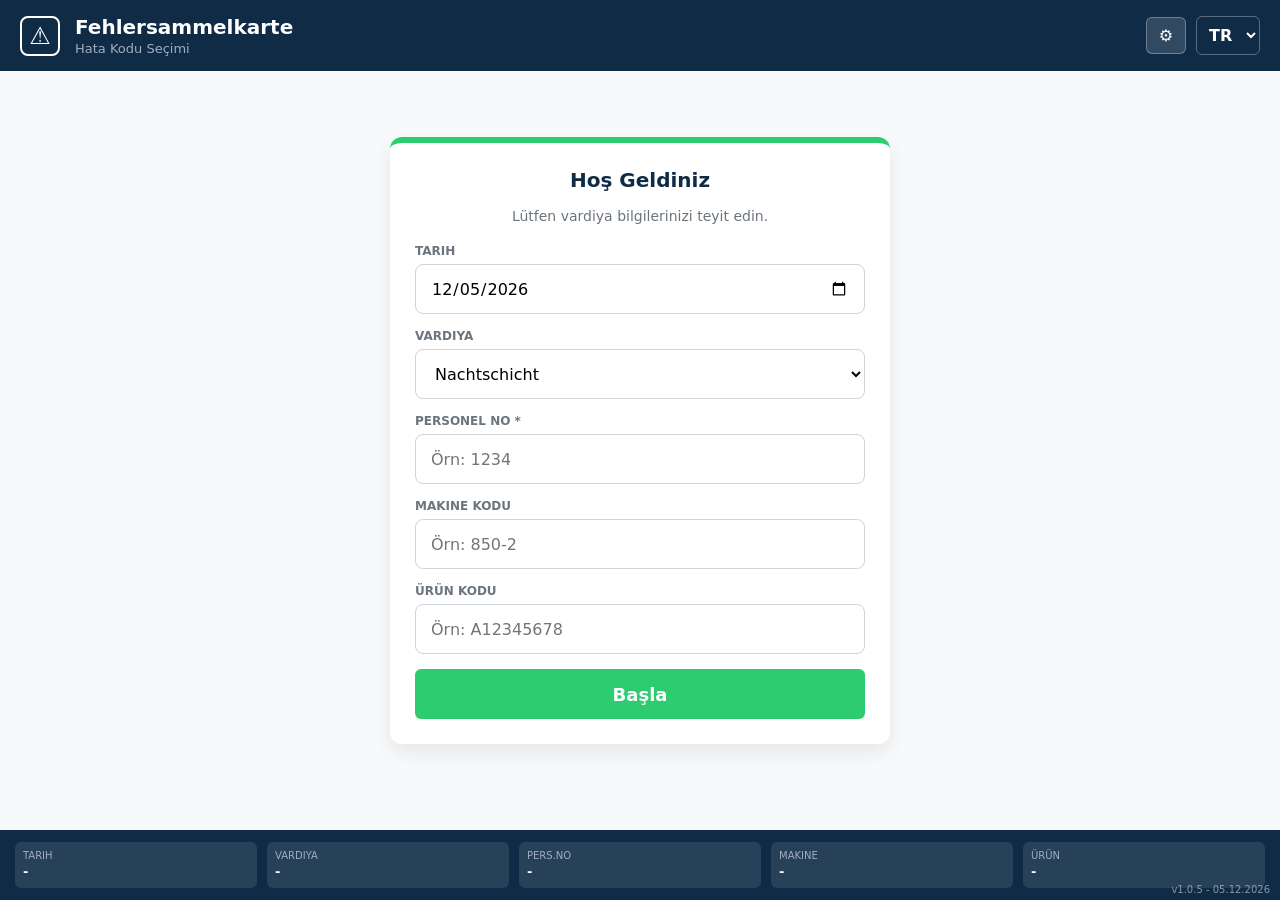
<file: index.html>
<!DOCTYPE html>
<html lang="de">
<head>
    <meta charset="UTF-8">
    <meta name="viewport" content="width=device-width, initial-scale=1.0, maximum-scale=1.0, user-scalable=no">
    <title>BBP - Quality Control System</title>
    
    <link rel="stylesheet" href="css/style.css">
</head>
<body>

    <header>
        <div class="header-left">
            <div class="warning-icon">⚠</div>
            <div class="header-title">
                <h1>Fehlersammelkarte</h1>
                <p id="lbl_header_sub">Hata Kodu Seçimi</p>
            </div>
        </div>
        <div class="header-right">
            <button class="btn-settings" onclick="showSetup()" title="Ayarlar">⚙️</button>
            <div class="lang-switcher">
                <select id="langSelect" onchange="changeLanguage()">
                    <option value="de">DE</option>
                    <option value="tr">TR</option>
                    <option value="en">EN</option>
                    <option value="ro">RO</option>
                    <option value="ru">RU</option>
                </select>
            </div>
        </div>
    </header>

    <div class="main-content">
        <div id="setup-view">
            <div class="setup-card">
                <h2 id="lbl_setup_title">Willkommen / Hoş Geldiniz</h2>
                <p id="lbl_setup_desc">Lütfen vardiya bilgilerinizi teyit edin.</p>
                <div class="setup-row">
                    <div class="setup-group">
                        <label id="lbl_setup_date">Datum / Tarih</label>
                        <input type="date" id="inp_date">
                    </div>
                    <div class="setup-group">
                        <label id="lbl_setup_shift">Schicht / Vardiya</label>
                        <select id="inp_shift">
                            <option value="Frühschicht">Frühschicht</option>
                            <option value="Spätschicht">Spätschicht</option>
                            <option value="Nachtschicht">Nachtschicht</option>
                        </select>
                    </div>
                </div>
                <div class="setup-row">
                    <div class="setup-group">
                        <label id="lbl_setup_pers">Pers.Nr / Personel No *</label>
                        <input type="number" id="inp_persnr" placeholder="Örn: 1234">
                    </div>
                    <div class="setup-group">
                        <label id="lbl_setup_mac">Maschine / Makine Kodu</label>
                        <input type="text" id="inp_maschine" list="machineList" placeholder="Örn: 850-2" autocomplete="off">
                        <datalist id="machineList"></datalist>
                    </div>
                </div>
                <div class="setup-group" style="margin-bottom: 0;">
                    <label id="lbl_setup_bau">Bauteilnr / Ürün Kodu</label>
                    <input type="text" id="inp_bauteilnr" placeholder="Örn: A12345678" autocomplete="off">
                </div>
                <button class="btn-start" onclick="startApp()" id="btn_start">Start / Başla</button>
            </div>
        </div>

        <div id="dashboard-view">
            <div class="instruction">
                <h2 id="lbl_inst_title">Bitte Bauteil Auswählen / Parça Tipi Seçin</h2>
            </div>        
            
            <div class="grid-cards">
                <div class="card c1" onclick="openForm('Ölwanne')">
                    <div class="badge">1</div>
                    <div class="card-img-wrapper">
                        <img src="icons/olwanne.png" alt="Ölwanne">
                    </div>
                    <h3 class="card-title">Ölwanne</h3>
                    <div class="card-subtitle" id="sub_1">Yağ Karteri</div>
                </div>

                <div class="card c2" onclick="openForm('Halter Luftfilter')">
                    <div class="badge">2</div>
                    <div class="card-img-wrapper">
                        <img src="icons/halterluftfilter.png" alt="Halter Luftfilter">
                    </div>
                    <h3 class="card-title">Halter Luftfilter</h3>
                    <div class="card-subtitle" id="sub_2">Hava Filtresi Tutucu</div>
                </div>

                <div class="card c3" onclick="openForm('Windlaut')">
                    <div class="badge">3</div>
                    <div class="card-img-wrapper">
                        <img src="icons/windlaut.png" alt="Windlaut">
                    </div>
                    <h3 class="card-title">Windlaut</h3>
                    <div class="card-subtitle" id="sub_3">Ses Çıkış Elemanı</div>
                </div>

                <div class="card c4" onclick="openForm('Motorabdeckung Q-Tor')">
                    <div class="badge">4</div>
                    <div class="card-img-wrapper">
                        <img src="icons/motorabdeckungqtor.png" alt="Motorabdeckung Q-Tor">
                    </div>
                    <h3 class="card-title">Motorabdeckung Q-Tor</h3>
                    <div class="card-subtitle" id="sub_4">Motor Kapağı Q-Tor</div>
                </div>

                <div class="card c5" onclick="openForm('Motorabdeckung')">
                    <div class="badge">5</div>
                    <div class="card-img-wrapper">
                        <img src="icons/motorabdeckung.png" alt="Motorabdeckung">
                    </div>
                    <h3 class="card-title">Motorabdeckung</h3>
                    <div class="card-subtitle" id="sub_5">Motor Kapağı</div>
                </div>

                <div class="card c6" onclick="openForm('Standard')">
                    <div class="badge">6</div>
                    <div class="card-img-wrapper">
                        <img src="icons/standart.png" alt="Standard">
                    </div>
                    <h3 class="card-title">Standard</h3>
                    <div class="card-subtitle" id="sub_6">Standart Hatalar</div>
                </div>
            </div>
        </div>

        <div id="form-view">
            <button class="back-btn" onclick="goBack()">⬅ <span id="lbl_back">Zurück / Geri Dön</span></button>
            <h2 class="form-header-title" id="form-title">Seçilen Ürün</h2>
            <div id="errorList"></div>
            <button type="button" class="btn-submit" onclick="showModal()" id="btn_submit_main">Speichern / Kaydet</button>
        </div>
    </div>

    <footer style="position: relative;">
        <div class="footer-item"><div class="f-text"><span id="lbl_foot_date">Datum</span><strong id="val_date">-</strong></div></div>
        <div class="footer-item"><div class="f-text"><span id="lbl_foot_shift">Schicht</span><strong id="val_shift">-</strong></div></div>
        <div class="footer-item"><div class="f-text"><span id="lbl_foot_pers">Pers.nr</span><strong id="val_pers">-</strong></div></div>
        <div class="footer-item"><div class="f-text"><span id="lbl_foot_mac">Maschine</span><strong id="val_mac">-</strong></div></div>
        <div class="footer-item"><div class="f-text"><span id="lbl_foot_bau">Bauteil</span><strong id="val_bau">-</strong></div></div>
        <div id="version-tag" style="position: absolute; bottom: 5px; right: 10px; font-size: 10px; color: rgba(255,255,255,0.5);">v1.0.5 - Yükleniyor...</div>
    </footer>
    
    <div class="modal-overlay" id="confirmModal">
        <div class="modal-content">
            <h3 id="lbl_mod_title">Kontrolle / Son Kontrol</h3>
            <p><strong id="lbl_mod_date">Datum:</strong> <span id="modDatum"></span></p>
            <p><strong id="lbl_mod_shift">Schicht:</strong> <span id="modSchicht"></span></p>
            <p><strong id="lbl_mod_pers">Pers.nr:</strong> <span id="modPers"></span></p>
            <p><strong id="lbl_mod_mac">Maschine:</strong> <span id="modMaschine"></span></p>
            <p><strong id="lbl_mod_bau">Bauteilnr:</strong> <span id="modBauteilNr"></span></p>
            <p><strong id="lbl_mod_cat">Kategorie:</strong> <span id="modKategori"></span></p>
            <p><strong id="lbl_mod_tot">Gesamt:</strong> <span id="modTotalError" style="font-size: 18px; color: red; font-weight:bold;">0</span></p>
            <div class="modal-actions">
                <button onclick="closeModal()" id="btn_mod_cancel" style="background:#95a5a6;">Zurück / İptal</button>
                <button onclick="submitData()" id="btn_mod_confirm" style="background:var(--success);">Bestätigen / Onayla</button>
            </div>
        </div>
    </div>

    <script src="js/db.js"></script>
    <script src="js/api.js"></script>
    <script src="js/main.js"></script>
</body>
</html>
</file>
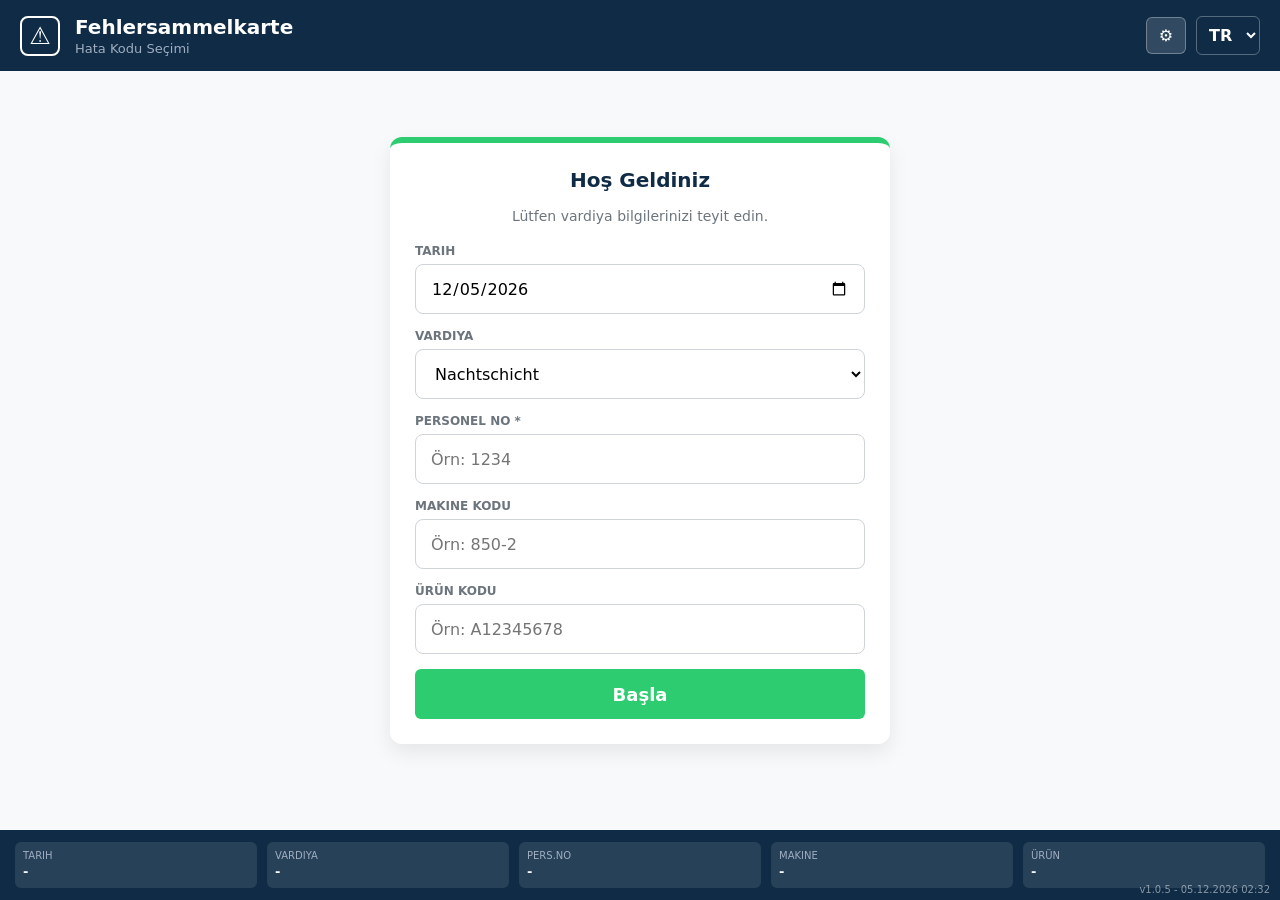
<file: Ex_index.html>
<!DOCTYPE html>
<html lang="de">
<head>
    <meta charset="UTF-8">
    <meta name="viewport" content="width=device-width, initial-scale=1.0, maximum-scale=1.0, user-scalable=no">
    <title>BBP - Quality Control System</title>
    
    <style>
/* ========================================================================= */
/* 🔻 MODÜL 1: KASA VE BOYA (CSS - TASARIM MODÜLÜ) 🔻                        */
/* ========================================================================= */
        :root {
            --header-bg: #0f2b46;       
            --bg-color: #f8f9fa;        
            --text-dark: #1a1a1a;       
            --text-muted: #6c757d;      
            --success: #2ecc71;         
        }
        * { box-sizing: border-box; font-family: 'Segoe UI', system-ui, sans-serif; }
        body { margin: 0; background-color: var(--bg-color); display: flex; flex-direction: column; min-height: 100vh; -webkit-tap-highlight-color: transparent; }

        header { background-color: var(--header-bg); color: white; padding: 15px 20px; display: flex; justify-content: space-between; align-items: center; position: sticky; top: 0; z-index: 50; }
        .header-left { display: flex; align-items: center; gap: 15px; }
        .warning-icon { width: 40px; height: 40px; border: 2px solid white; border-radius: 8px; display: flex; align-items: center; justify-content: center; font-size: 24px; font-weight: bold; }
        .header-title h1 { margin: 0; font-size: 20px; font-weight: 600; }
        .header-title p { margin: 2px 0 0 0; font-size: 13px; color: #a0aec0; }
        .header-right { display: flex; gap: 10px; align-items: center; }
        
        .btn-settings { background: rgba(255,255,255,0.15); border: 1px solid rgba(255,255,255,0.3); color: white; border-radius: 6px; padding: 8px 12px; cursor: pointer; font-size: 16px; }
        .lang-switcher select { background: transparent; color: white; border: 1px solid rgba(255,255,255,0.3); border-radius: 6px; padding: 8px; font-size: 16px; font-weight: bold; outline: none; cursor: pointer; }
        .lang-switcher select option { color: var(--text-dark); background: white; }

        .main-content { flex: 1; padding: 20px; max-width: 1000px; margin: 0 auto; width: 100%; display: flex; flex-direction: column; }

        #setup-view { display: flex; flex-direction: column; align-items: center; justify-content: center; flex: 1; animation: fadeIn 0.4s ease; padding-bottom: 20px; }
        .setup-card { background: white; padding: 25px; border-radius: 12px; box-shadow: 0 8px 20px rgba(0,0,0,0.08); width: 100%; max-width: 500px; border-top: 6px solid var(--success); }
        .setup-card h2 { margin-top: 0; color: var(--header-bg); text-align: center; font-size: 20px; }
        .setup-card p { color: var(--text-muted); text-align: center; font-size: 14px; margin-bottom: 20px; }
        
        .setup-row { display: flex; flex-direction: column; gap: 15px; margin-bottom: 15px; }
        .setup-group { width: 100%; display: flex; flex-direction: column; }
        .setup-group label { font-size: 12px; font-weight: bold; color: var(--text-muted); margin-bottom: 6px; text-transform: uppercase; }
        .setup-group input, .setup-group select { width: 100%; height: 50px; padding: 10px 15px; border: 1px solid #ced4da; border-radius: 8px; font-size: 16px; background: white; box-sizing: border-box; }
        input[type="date"] { text-align: left; -webkit-appearance: none; }
        .btn-start { width: 100%; background: var(--success); color: white; border: none; height: 50px; border-radius: 6px; font-size: 18px; font-weight: bold; cursor: pointer; margin-top: 15px; transition: 0.2s; }
        
        #dashboard-view { display: none; animation: fadeIn 0.3s ease; }
        .instruction { text-align: center; margin-bottom: 20px; }
        .grid-cards { display: grid; grid-template-columns: repeat(auto-fit, minmax(280px, 1fr)); gap: 15px; }
        .card { border-radius: 12px; padding: 25px 20px; position: relative; cursor: pointer; text-align: center; border: 1px solid rgba(0,0,0,0.05); background: white; box-shadow: 0 4px 6px rgba(0,0,0,0.02); }
        .badge { position: absolute; top: 15px; left: 15px; color: white; background: var(--header-bg); font-weight: bold; font-size: 16px; width: 28px; height: 28px; border-radius: 6px; display: flex; align-items: center; justify-content: center; }
        .card-img-wrapper { font-size: 50px; margin-bottom: 10px; }
        .card-title { font-size: 17px; font-weight: bold; margin: 0; color: var(--text-dark); }
        .card-subtitle { font-size: 13px; color: var(--text-muted); margin-top: 5px; }

        #form-view { display: none; animation: fadeIn 0.3s ease; }
        @keyframes fadeIn { from { opacity: 0; transform: translateY(10px); } to { opacity: 1; transform: translateY(0); } }
        .back-btn { background: none; border: none; color: var(--header-bg); font-size: 16px; font-weight: bold; padding: 10px 0 20px 0; cursor: pointer; display: flex; align-items: center; gap: 5px; }
        .form-header-title { font-size: 22px; color: var(--header-bg); margin-top: 0; margin-bottom: 15px; border-bottom: 2px solid #eee; padding-bottom: 10px; }
        .error-item { display: flex; justify-content: space-between; align-items: center; padding: 12px 0; border-bottom: 1px solid #eee; }
        .error-name strong { display: block; font-size: 15px; color: var(--text-dark); }
        .error-name span { font-size: 12px; color: var(--text-muted); font-style: italic; }
        .counter { display: flex; align-items: center; gap: 8px; }
        .btn-count { background: #e0e6ed; border: none; width: 44px; height: 44px; border-radius: 8px; font-size: 24px; font-weight: bold; cursor: pointer; }
        .count-input { width: 60px; height: 44px; text-align: center; font-size: 18px; font-weight: bold; border: 1px solid #ccc; border-radius: 8px; }
        .btn-submit { width: 100%; padding: 16px; background: var(--success); color: #fff; border: none; border-radius: 8px; font-size: 18px; font-weight: bold; margin-top: 25px; cursor: pointer;}

        .modal-overlay { display: none; position: fixed; top: 0; left: 0; width: 100%; height: 100%; background: rgba(0,0,0,0.7); align-items: center; justify-content: center; z-index: 100; padding: 15px; }
        .modal-content { background: #fff; padding: 25px; border-radius: 12px; width: 100%; max-width: 400px; }
        .modal-content p { display: flex; justify-content: space-between; border-bottom: 1px dashed #eee; padding-bottom: 5px; margin: 8px 0; font-size: 14px; }
        .modal-actions { display: flex; gap: 10px; margin-top: 20px; }
        .modal-actions button { flex: 1; padding: 12px; border: none; border-radius: 6px; font-weight: bold; font-size: 15px; color: white; cursor: pointer; }

        footer { background-color: var(--header-bg); color: white; display: flex; flex-wrap: wrap; gap: 10px; padding: 12px 15px; margin-top: auto; }
        .footer-item { display: flex; align-items: center; gap: 8px; flex: 1; min-width: 110px; background: rgba(255,255,255,0.1); padding: 8px; border-radius: 6px; }
        .f-text span { display: block; font-size: 10px; color: #a0aec0; text-transform: uppercase; }
        .f-text strong { font-size: 13px; font-weight: 600; }
/* ========================================================================= */
/* 🔺 MODÜL 1 BİTİŞ 🔺                                                       */
/* ========================================================================= */
    </style>
</head>
<body>

<header>
        <div class="header-left">
            <div class="warning-icon">⚠</div>
            <div class="header-title">
                <h1>Fehlersammelkarte</h1>
                <p id="lbl_header_sub">Hata Kodu Seçimi</p>
            </div>
        </div>
        <div class="header-right">
            <button class="btn-settings" onclick="showSetup()" title="Ayarlar">⚙️</button>
            <div class="lang-switcher">
                <select id="langSelect" onchange="changeLanguage()">
                    <option value="de">DE</option><option value="tr">TR</option>
                    <option value="en">EN</option><option value="ro">RO</option><option value="ru">RU</option>
                </select>
            </div>
        </div>
    </header>

    <div class="main-content">
        <div id="setup-view">
            <div class="setup-card">
                <h2 id="lbl_setup_title">Willkommen / Hoş Geldiniz</h2>
                <p id="lbl_setup_desc">Lütfen vardiya bilgilerinizi teyit edin.</p>
                <div class="setup-row">
                    <div class="setup-group">
                        <label id="lbl_setup_date">Datum / Tarih</label>
                        <input type="date" id="inp_date">
                    </div>
                    <div class="setup-group">
                        <label id="lbl_setup_shift">Schicht / Vardiya</label>
                        <select id="inp_shift">
                            <option value="Frühschicht">Frühschicht</option>
                            <option value="Spätschicht">Spätschicht</option>
                            <option value="Nachtschicht">Nachtschicht</option>
                        </select>
                    </div>
                </div>
                <div class="setup-row">
                    <div class="setup-group">
                        <label id="lbl_setup_pers">Pers.Nr / Personel No *</label>
                        <input type="number" id="inp_persnr" placeholder="Örn: 1234">
                    </div>
                    <div class="setup-group">
                        <label id="lbl_setup_mac">Maschine / Makine Kodu</label>
                        <input type="text" id="inp_maschine" list="machineList" placeholder="Örn: 850-2" autocomplete="off">
                        <datalist id="machineList"></datalist>
                    </div>
                </div>
                <div class="setup-group" style="margin-bottom: 0;">
                    <label id="lbl_setup_bau">Bauteilnr / Ürün Kodu</label>
                    <input type="text" id="inp_bauteilnr" placeholder="Örn: A12345678" autocomplete="off">
                </div>
                <button class="btn-start" onclick="startApp()" id="btn_start">Start / Başla</button>
            </div>
        </div>

        <div id="dashboard-view">
            <div class="instruction">
                <h2 id="lbl_inst_title">Bitte Bauteil Auswählen / Parça Tipi Seçin</h2>
            </div>
            <div class="grid-cards">
                <div class="card c1" onclick="openForm('Ölwanne')"><div class="badge">1</div><div class="card-img-wrapper">🛢️</div><h3 class="card-title">Ölwanne</h3><div class="card-subtitle" id="sub_1">Yağ Karteri</div></div>
                <div class="card c2" onclick="openForm('Halter Luftfilter')"><div class="badge">2</div><div class="card-img-wrapper">💨</div><h3 class="card-title">Halter Luftfilter</h3><div class="card-subtitle" id="sub_2">Hava Filtresi Tutucu</div></div>
                <div class="card c3" onclick="openForm('Windlaut')"><div class="badge">3</div><div class="card-img-wrapper">🔊</div><h3 class="card-title">Windlaut</h3><div class="card-subtitle" id="sub_3">Ses Çıkış Elemanı</div></div>
                <div class="card c4" onclick="openForm('Motorabdeckung Q-Tor')"><div class="badge">4</div><div class="card-img-wrapper">⚙️</div><h3 class="card-title">Motorabdeckung Q-Tor</h3><div class="card-subtitle" id="sub_4">Motor Kapağı Q-Tor</div></div>
                <div class="card c5" onclick="openForm('Motorabdeckung')"><div class="badge">5</div><div class="card-img-wrapper">🛡️</div><h3 class="card-title">Motorabdeckung</h3><div class="card-subtitle" id="sub_5">Motor Kapağı</div></div>
                <div class="card c6" onclick="openForm('Standard')"><div class="badge">6</div><div class="card-img-wrapper">📋</div><h3 class="card-title">Standard</h3><div class="card-subtitle" id="sub_6">Standart Hatalar</div></div>
            </div>
        </div>

        <div id="form-view">
            <button class="back-btn" onclick="goBack()">⬅ <span id="lbl_back">Zurück / Geri Dön</span></button>
            <h2 class="form-header-title" id="form-title">Seçilen Ürün</h2>
            <div id="errorList"></div>
            <button type="button" class="btn-submit" onclick="showModal()" id="btn_submit_main">Speichern / Kaydet</button>
        </div>
    </div>

    <footer style="position: relative;">
        <div class="footer-item"><div class="f-text"><span id="lbl_foot_date">Datum</span><strong id="val_date">-</strong></div></div>
        <div class="footer-item"><div class="f-text"><span id="lbl_foot_shift">Schicht</span><strong id="val_shift">-</strong></div></div>
        <div class="footer-item"><div class="f-text"><span id="lbl_foot_pers">Pers.nr</span><strong id="val_pers">-</strong></div></div>
        <div class="footer-item"><div class="f-text"><span id="lbl_foot_mac">Maschine</span><strong id="val_mac">-</strong></div></div>
        <div class="footer-item"><div class="f-text"><span id="lbl_foot_bau">Bauteil</span><strong id="val_bau">-</strong></div></div>
        <div id="version-tag" style="position: absolute; bottom: 5px; right: 10px; font-size: 10px; color: rgba(255,255,255,0.5);">v1.0.5 - Yükleniyor...</div>
    </footer>
    
    <div class="modal-overlay" id="confirmModal">
        <div class="modal-content">
            <h3 id="lbl_mod_title">Kontrolle / Son Kontrol</h3>
            <p><strong id="lbl_mod_date">Datum:</strong> <span id="modDatum"></span></p>
            <p><strong id="lbl_mod_shift">Schicht:</strong> <span id="modSchicht"></span></p>
            <p><strong id="lbl_mod_pers">Pers.nr:</strong> <span id="modPers"></span></p>
            <p><strong id="lbl_mod_mac">Maschine:</strong> <span id="modMaschine"></span></p>
            <p><strong id="lbl_mod_bau">Bauteilnr:</strong> <span id="modBauteilNr"></span></p>
            <p><strong id="lbl_mod_cat">Kategorie:</strong> <span id="modKategori"></span></p>
            <p><strong id="lbl_mod_tot">Gesamt:</strong> <span id="modTotalError" style="font-size: 18px; color: red; font-weight:bold;">0</span></p>
            <div class="modal-actions">
                <button onclick="closeModal()" id="btn_mod_cancel" style="background:#95a5a6;">Zurück / İptal</button>
                <button onclick="submitData()" id="btn_mod_confirm" style="background:var(--success);">Bestätigen / Onayla</button>
            </div>
        </div>
    </div>
<script>

// ========================================================================= //
// 🔻 MODÜL 3: HARD DİSK VE RAM (JS VERİTABANI MODÜLÜ) 🔻                    //
// ========================================================================= //
    
    // Geçerli Makine Listesi
    const baseMachines = ["400-2", "400-3", "500-9", "600-4", "600-7", "650-2", "650-8", "800-1", "800-4", "850-2", "850-3", "850-4", "900-1", "1000-3", "1000-4", "1100-1", "1450-1", "1600-3", "1700-2", "1700-3"];
    
    // Parça - Hata Eşleşmeleri
    const db = {
        "Ölwanne": [ 
            { de: "Ölwanne nicht dicht", tr: "Yağ karteri sızdırıyor", en: "Oil pan leaking", ro: "Baie de ulei neetanșă", ru: "Масляный поддон протекает" }, 
            { de: "Maschinen-/ Anlagenstörung", tr: "Makine/Tesis arızası", en: "Machine/Plant fault", ro: "Defecțiune mașină/instalație", ru: "Неисправность машины/установки" }, 
            { de: "Teile nicht voll", tr: "Parçalar tam değil", en: "Parts not full", ro: "Piese incomplete", ru: "Детали не полные" }, 
            { de: "Gratbildung", tr: "Çapak oluşumu", en: "Burr formation", ro: "Formare bavuri", ru: "Образование заусенцев" }, 
            { de: "Buchse nicht richtig montiert/fehlt", tr: "Burç yanlış montajlı/eksik", en: "Bushing incorrectly mounted/missing", ro: "Bucșă montată greșit/lipsă", ru: "Втулка установлена неправильно/отсутствует" }, 
            { de: "Schraube fehlt", tr: "Vida eksik", en: "Screw missing", ro: "Șurub lipsă", ru: "Отсутствует винт" }, 
            { de: "Anfahrausschuss", tr: "Başlangıç firesi", en: "Start-up scrap", ro: "Rebut de pornire", ru: "Пусковой брак" } 
        ],
        "Halter Luftfilter": [ 
            { de: "Formfehler: nicht vollständig", tr: "Form hatası: Tam değil", en: "Form error: incomplete", ro: "Eroare formă: incomplet", ru: "Ошибка формы: неполная" }, 
            { de: "Formfehler: Grat vorhanden", tr: "Form hatası: Çapak var", en: "Form error: Burr present", ro: "Eroare formă: Bavură prezentă", ru: "Ошибка формы: Присутствует заусенец" }, 
            { de: "Clip: fehlt", tr: "Klips: Eksik", en: "Clip: missing", ro: "Clip: lipsă", ru: "Клипса: отсутствует" }, 
            { de: "Clip: falsch herum montiert", tr: "Klips: Ters monte edilmiş", en: "Clip: mounted upside down", ro: "Clip: montat invers", ru: "Клипса: установлена вверх ногами" }, 
            { de: "Clip: nicht in Position", tr: "Klips: Pozisyonda değil", en: "Clip: not in position", ro: "Clip: nu este pe poziție", ru: "Клипса: не на месте" }, 
            { de: "Clip: falscher Clip", tr: "Klips: Yanlış klips", en: "Clip: wrong clip", ro: "Clip: clip greșit", ru: "Клипса: неправильная клипса" }, 
            { de: "Buchse: fehlt", tr: "Burç: Eksik", en: "Bushing: missing", ro: "Bucșă: lipsă", ru: "Втулка: отсутствует" }, 
            { de: "Buchse: nicht in Position", tr: "Burç: Pozisyonda değil", en: "Bushing: not in position", ro: "Bucșă: nu este pe poziție", ru: "Втулка: не на месте" }, 
            { de: "weißer Punkt (Variante 03/04): fehlt", tr: "Beyaz nokta: Eksik", en: "White dot: missing", ro: "Punct alb: lipsă", ru: "Белая точка: отсутствует" }
        ],
        "Windlaut": [ 
            { de: "Weichkomponente: Anguss nicht entfernt", tr: "Yumuşak parça: Yolluk alınmamış", en: "Soft comp: Sprue not removed", ro: "Comp. moale: Canal de turnare neîndepărtat", ru: "Мягкий комп.: Литник не удален" }, 
            { de: "Weichkomponente: nicht vollständig", tr: "Yumuşak parça: Tam değil", en: "Soft comp: incomplete", ro: "Comp. moale: incomplet", ru: "Мягкий комп.: неполный" }, 
            { de: "Weichkomponente: beschädigt", tr: "Yumuşak parça: Hasarlı", en: "Soft comp: Damaged", ro: "Comp. moale: Deteriorat", ru: "Мягкий комп.: Поврежден" }, 
            { de: "Hartkomponente: nicht vollständig", tr: "Sert parça: Tam değil", en: "Hard comp: incomplete", ro: "Comp. dură: incomplet", ru: "Твердый комп.: неполный" }, 
            { de: "Hartkomponente: Einfallstelle, Blase", tr: "Sert parça: Çöküntü, Baloncuk", en: "Hard comp: Sink mark, Bubble", ro: "Comp. dură: Urmă de scufundare, Bulă", ru: "Твердый комп.: Утяжина, Пузырь" }, 
            { de: "Oberfläche: Schlieren / Glanzstellen", tr: "Yüzey: Hare / Parlama izi", en: "Surface: Streaks / Shiny spots", ro: "Suprafață: Dungi / Pete lucioase", ru: "Поверхность: Полосы / Блестящие пятна" }, 
            { de: "Wischertülle: nicht voll. ausgeformt", tr: "Silecek lastiği: Tam şekil almamış", en: "Wiper grommet: not fully formed", ro: "Garnitură ștergător: formată incomplet", ru: "Втулка стеклоочистителя: сформирована неполностью" }, 
            { de: "Wischertülle: Fließfehler", tr: "Silecek lastiği: Akış hatası", en: "Wiper grommet: Flow mark", ro: "Garnitură ștergător: Eroare de curgere", ru: "Втулка стеклоочистителя: Ошибка текучести" }, 
            { de: "Wischertülle: Nicht in Position", tr: "Silecek lastiği: Pozisyonda değil", en: "Wiper grommet: Not in position", ro: "Garnitură ștergător: Nu e pe poziție", ru: "Втулка стеклоочистителя: Не на месте" }, 
            { de: "POM-Ring: fehlt", tr: "POM-Halka: Eksik", en: "POM-Ring: missing", ro: "Inel POM: lipsă", ru: "POM-Кольцо: отсутствует" }, 
            { de: "POM-Ring: nicht richtig montiert", tr: "POM-Halka: Yanlış montajlı", en: "POM-Ring: incorrectly mounted", ro: "Inel POM: montat greșit", ru: "POM-Кольцо: установлено неправильно" }, 
            { de: "Pad: fehlt", tr: "Ped: Eksik", en: "Pad: missing", ro: "Pad: lipsă", ru: "Подушечка: отсутствует" }, 
            { de: "Clip: fehler", tr: "Klips: Hatalı", en: "Clip: Error", ro: "Clip: Eroare", ru: "Клипса: Ошибка" }
        ],
        "Motorabdeckung Q-Tor": [ 
            { de: "Formfehler: nicht voll ausgeformt", tr: "Form hatası: Tam şekil almamış", en: "Form error: not fully formed", ro: "Eroare formă: formată incomplet", ru: "Ошибка формы: сформирована неполностью" }, 
            { de: "Oberfläche: beschädigt/verkratzt", tr: "Yüzey: Hasarlı/Çizik", en: "Surface: damaged/scratched", ro: "Suprafață: deteriorată/zgâriată", ru: "Поверхность: повреждена/поцарапана" }, 
            { de: "Oberfläche: Einfallstelle, Blase", tr: "Yüzey: Çöküntü, Baloncuk", en: "Surface: Sink mark, Bubble", ro: "Suprafață: Urmă de scufundare, Bulă", ru: "Поверхность: Утяжина, Пузырь" }, 
            { de: "Oberfläche: Schlieren / Glanzstellen", tr: "Yüzey: Hare / Parlama izi", en: "Surface: Streaks / Shiny spots", ro: "Suprafață: Dungi / Pete lucioase", ru: "Поверхность: Полосы / Блестящие пятна" }, 
            { de: "Oberfläche: Schweißpunkt", tr: "Yüzey: Kaynak izi", en: "Surface: Weld mark", ro: "Suprafață: Punct de sudură", ru: "Поверхность: Точка сварки" }, 
            { de: "Farbdruck: nicht voll / nicht in Position", tr: "Baskı: Tam değil / Pozisyonda değil", en: "Color print: not full / not in position", ro: "Imprimare color: incompletă / nu e pe poziție", ru: "Цветная печать: неполная / не на месте" }, 
            { de: "Emblem fehlt", tr: "Amblem eksik", en: "Emblem missing", ro: "Emblemă lipsă", ru: "Эмблема отсутствует" }, 
            { de: "Emblem nicht richtig montiert", tr: "Amblem yanlış montajlı", en: "Emblem incorrectly mounted", ro: "Emblemă montată greșit", ru: "Эмблема установлена неправильно" }, 
            { de: "Emblem beschädigt/verkratzt / Farbfehler", tr: "Amblem hasarlı/çizik/renk hatalı", en: "Emblem damaged/scratched / Color error", ro: "Emblemă deteriorată/zgâriată / Eroare culoare", ru: "Эмблема повреждена/поцарапана / Ошибка цвета" }, 
            { de: "Snaploc fehlt", tr: "Snaploc eksik", en: "Snaploc missing", ro: "Snaploc lipsă", ru: "Snaploc отсутствует" }, 
            { de: "Snaploc falsch montiert", tr: "Snaploc yanlış montajlı", en: "Snaploc incorrectly mounted", ro: "Snaploc montat greșit", ru: "Snaploc установлен неправильно" }, 
            { de: "DMC/RFID Etikett fehlt", tr: "DMC/RFID Etiketi eksik", en: "DMC/RFID Label missing", ro: "Etichetă DMC/RFID lipsă", ru: "DMC/RFID Этикетка отсутствует" }, 
            { de: "DMC/RFID Etikett falsch", tr: "DMC/RFID Etiketi yanlış", en: "DMC/RFID Label wrong", ro: "Etichetă DMC/RFID greșită", ru: "DMC/RFID Этикетка неправильная" }, 
            { de: "Vlies nicht geschweißt", tr: "Keçe kaynatılmamış", en: "Fleece not welded", ro: "Fleece nesudat", ru: "Флис не сварен" }, 
            { de: "Vlies Schweißfehler", tr: "Keçe kaynak hatası", en: "Fleece welding error", ro: "Eroare sudură fleece", ru: "Ошибка сварки флиса" }
        ],
        "Motorabdeckung": [ 
            { de: "Hartkomponente nicht voll", tr: "Sert parça tam değil", en: "Hard comp not full", ro: "Comp. dură incomplet", ru: "Твердый комп. не полный" }, 
            { de: "Oberflächenfehler", tr: "Yüzey hatası", en: "Surface defect", ro: "Defect de suprafață", ru: "Дефект поверхности" }, 
            { de: "Blasen", tr: "Baloncuklar", en: "Bubbles", ro: "Bule", ru: "Пузыри" }, 
            { de: "Beschädigung", tr: "Hasar", en: "Damage", ro: "Deteriorare", ru: "Повреждение" }, 
            { de: "Überspritzt/Gratbildung", tr: "Taşma/Çapak oluşumu", en: "Overshot/Burr formation", ro: "Depășire/Formare bavuri", ru: "Перелив/Образование заусенцев" }, 
            { de: "Verzug", tr: "Çarpılma/Yamulma", en: "Distortion", ro: "Distorsiune", ru: "Искажение" }, 
            { de: "Bedruckung", tr: "Baskı", en: "Printing", ro: "Imprimare", ru: "Печать" }, 
            { de: "Montagefehler/Schweißfehler", tr: "Montaj/Kaynak hatası", en: "Assembly/Welding error", ro: "Eroare de montaj/sudură", ru: "Ошибка сборки/сварки" }, 
            { de: "Barcode", tr: "Barkod", en: "Barcode", ro: "Cod de bare", ru: "Штрих-код" }, 
            { de: "Anfahrausschuss", tr: "Başlangıç firesi", en: "Start-up scrap", ro: "Rebut de pornire", ru: "Пусковой брак" }, 
            { de: "Emblem beschädigt/verkratzt", tr: "Amblem hasarlı/çizik", en: "Emblem damaged/scratched", ro: "Emblemă deteriorată/zgâriată", ru: "Эмблема повреждена/поцарапана" }
        ],
        "Standard": [ 
            { de: "Hartkomponente nicht voll", tr: "Sert parça tam değil", en: "Hard comp not full", ro: "Comp. dură incomplet", ru: "Твердый комп. не полный" }, 
            { de: "Weichkomponente nicht voll", tr: "Yumuşak parça tam değil", en: "Soft comp not full", ro: "Comp. moale incomplet", ru: "Мягкий комп. не полный" }, 
            { de: "Oberflächenfehler", tr: "Yüzey hatası", en: "Surface defect", ro: "Defect de suprafață", ru: "Дефект поверхности" }, 
            { de: "Kratzer", tr: "Çizik", en: "Scratch", ro: "Zgârietură", ru: "Царапина" }, 
            { de: "Blasen", tr: "Baloncuklar", en: "Bubbles", ro: "Bule", ru: "Пузыри" }, 
            { de: "Beschädigung", tr: "Hasar", en: "Damage", ro: "Deteriorare", ru: "Повреждение" }, 
            { de: "Überspritzt/Gratbildung", tr: "Taşma/Çapak oluşumu", en: "Overshot/Burr formation", ro: "Depășire/Formare bavuri", ru: "Перелив/Образование заусенцев" }, 
            { de: "Verzug", tr: "Çarpılma/Yamulma", en: "Distortion", ro: "Distorsiune", ru: "Искажение" }, 
            { de: "Haftung hart/weich n.i.O.", tr: "Sert/Yumuşak yapışması hatalı", en: "Adhesion hard/soft NOK", ro: "Aderență dur/moale NOK", ru: "Адгезия твердый/мягкий НОК" }, 
            { de: "Übergang hart/weich n.i.O.", tr: "Sert/Yumuşak geçişi hatalı", en: "Transition hard/soft NOK", ro: "Tranziție dur/moale NOK", ru: "Переход твердый/мягкий НОК" }, 
            { de: "Anfahrausschuss", tr: "Başlangıç firesi", en: "Start-up scrap", ro: "Rebut de pornire", ru: "Пусковой брак" }, 
            { de: "Weißer Punkt", tr: "Beyaz nokta", en: "White dot", ro: "Punct alb", ru: "Белая точка" }, 
            { de: "Montageteil fehlt", tr: "Montaj parçası eksik", en: "Mounting part missing", ro: "Piesă de montaj lipsă", ru: "Монтажная деталь отсутствует" }
        ]
    };

    // 5 Dilde Uygulama Sabit Metinleri Çeviri Havuzu (Tam Kapsamlı)
    const i18n = {
        "tr": { 
            "header_sub": "Hata Kodu Seçimi", "setup_desc": "Lütfen vardiya bilgilerinizi teyit edin.", "setup_title": "Hoş Geldiniz", "inst_title": "Parça Tipi Seçin",
            "s_date": "Tarih", "s_shift": "Vardiya", "s_pers": "Personel No *", "s_mac": "Makine Kodu", "s_bau": "Ürün Kodu", "start": "Başla", 
            "c1": "Yağ Karteri", "c2": "Hava Filtresi Tutucu", "c3": "Ses Çıkış Elemanı", "c4": "Motor Kapağı Q-Tor", "c5": "Motor Kapağı", "c6": "Standart Hatalar", 
            "back": "Geri Dön", "submit": "Kaydet / Gönder", 
            "mod_title": "Son Kontrol", "mod_tot": "Toplam Hata:", "mod_date": "Tarih:", "mod_shift": "Vardiya:", "mod_pers": "Pers.No:", "mod_mac": "Makine:", "mod_bau": "Ürün Kodu:", "mod_cat": "Kategori:",
            "mod_cancel": "İptal", "mod_confirm": "Onayla",
            "foot_date": "Tarih", "foot_shift": "Vardiya", "foot_pers": "Pers.No", "foot_mac": "Makine", "foot_bau": "Ürün",
            "al_pers": "Lütfen Personel Numaranızı giriniz!", 
            "al_mac_fmt": "Makine numarası formatı hatalı! \nLütfen araya tire koyarak giriniz (Örn: 400-2)", 
            "al_mac_not": "DİKKAT: Makine kayıtlı listede bulunamadı!\nDevam etmek istiyor musunuz?",
            "al_db_mock": "Veri başarıyla paketlendi (Mock)! Konsolu kontrol edin."
        },
        "de": { 
            "header_sub": "Fehlercode-Auswahl", "setup_desc": "Bitte bestätigen Sie Ihre Schichtdaten.", "setup_title": "Willkommen", "inst_title": "Bitte Bauteil Auswählen",
            "s_date": "Datum", "s_shift": "Schicht", "s_pers": "Pers.Nr *", "s_mac": "Maschine", "s_bau": "Bauteilnr", "start": "Starten", 
            "c1": "Ölwanne", "c2": "Halter Luftfilter", "c3": "Windlaut", "c4": "Motorabdeckung Q-Tor", "c5": "Motorabdeckung", "c6": "Standardfehler", 
            "back": "Zurück", "submit": "Speichern", 
            "mod_title": "Kontrolle", "mod_tot": "Gesamtfehler:", "mod_date": "Datum:", "mod_shift": "Schicht:", "mod_pers": "Pers.Nr:", "mod_mac": "Maschine:", "mod_bau": "Bauteilnr:", "mod_cat": "Kategorie:",
            "mod_cancel": "Zurück", "mod_confirm": "Bestätigen",
            "foot_date": "Datum", "foot_shift": "Schicht", "foot_pers": "Pers.Nr", "foot_mac": "Maschine", "foot_bau": "Bauteil",
            "al_pers": "Bitte Personalnummer eingeben!", 
            "al_mac_fmt": "Maschinenformat falsch! \nBitte mit Bindestrich eingeben (z.B. 400-2)", 
            "al_mac_not": "Achtung: Maschine nicht gelistet! Möchten Sie trotzdem fortfahren?",
            "al_db_mock": "Erfolgreich gepackt (Mock)! Überprüfen Sie die Konsole."
        },
        "en": { 
            "header_sub": "Error Code Selection", "setup_desc": "Please confirm your shift details.", "setup_title": "Welcome", "inst_title": "Please Select Part Type",
            "s_date": "Date", "s_shift": "Shift", "s_pers": "Personnel No *", "s_mac": "Machine Code", "s_bau": "Product Code", "start": "Start", 
            "c1": "Oil Pan", "c2": "Air Filter Holder", "c3": "Sound Emitter", "c4": "Engine Cover Q-Tor", "c5": "Engine Cover", "c6": "Standard Errors", 
            "back": "Go Back", "submit": "Save / Submit", 
            "mod_title": "Final Check", "mod_tot": "Total Errors:", "mod_date": "Date:", "mod_shift": "Shift:", "mod_pers": "Pers.No:", "mod_mac": "Machine:", "mod_bau": "Product Code:", "mod_cat": "Category:",
            "mod_cancel": "Cancel", "mod_confirm": "Confirm",
            "foot_date": "Date", "foot_shift": "Shift", "foot_pers": "Pers.No", "foot_mac": "Machine", "foot_bau": "Product",
            "al_pers": "Please enter Personnel Number!", 
            "al_mac_fmt": "Machine format invalid! \nPlease enter with a hyphen (e.g., 400-2)", 
            "al_mac_not": "Warning: Machine not listed! Do you want to continue?",
            "al_db_mock": "Successfully packaged (Mock)! Check the console."
        },
        "ro": { 
            "header_sub": "Selectare cod eroare", "setup_desc": "Vă rugăm să confirmați datele schimbului.", "setup_title": "Bun venit", "inst_title": "Selectați Tipul Piesei",
            "s_date": "Data", "s_shift": "Schimb", "s_pers": "Nr. Personal *", "s_mac": "Mașină", "s_bau": "Cod Produs", "start": "Start", 
            "c1": "Baie de ulei", "c2": "Suport filtru aer", "c3": "Emițător sunet", "c4": "Capac motor Q-Tor", "c5": "Capac motor", "c6": "Erori standard", 
            "back": "Înapoi", "submit": "Salvare", 
            "mod_title": "Verificare Finală", "mod_tot": "Total Erori:", "mod_date": "Data:", "mod_shift": "Schimb:", "mod_pers": "Nr.Pers:", "mod_mac": "Mașină:", "mod_bau": "Cod Produs:", "mod_cat": "Categorie:",
            "mod_cancel": "Anulare", "mod_confirm": "Confirmare",
            "foot_date": "Data", "foot_shift": "Schimb", "foot_pers": "Nr.Pers", "foot_mac": "Mașină", "foot_bau": "Produs",
            "al_pers": "Vă rugăm să introduceți numărul de personal!", 
            "al_mac_fmt": "Format mașină invalid! \nVă rugăm să folosiți cratima (ex. 400-2)", 
            "al_mac_not": "Atenție: Mașina nu este în listă! Continuați?",
            "al_db_mock": "Împachetat cu succes (Mock)! Verificați consola."
        },
        "ru": { 
            "header_sub": "Выбор кода ошибки", "setup_desc": "Пожалуйста, подтвердите данные смены.", "setup_title": "Добро пожаловать", "inst_title": "Выберите Тип Детали",
            "s_date": "Дата", "s_shift": "Смена", "s_pers": "Перс. номер *", "s_mac": "Машина", "s_bau": "Код продукта", "start": "Начать", 
            "c1": "Масляный поддон", "c2": "Держатель фильтра", "c3": "Звуковой излучатель", "c4": "Крышка двигателя Q-Tor", "c5": "Крышка двигателя", "c6": "Стандартные ошибки", 
            "back": "Назад", "submit": "Сохранить", 
            "mod_title": "Финальная проверка", "mod_tot": "Всего ошибок:", "mod_date": "Дата:", "mod_shift": "Смена:", "mod_pers": "Перс.№:", "mod_mac": "Машина:", "mod_bau": "Код продукта:", "mod_cat": "Категория:",
            "mod_cancel": "Отмена", "mod_confirm": "Подтвердить",
            "foot_date": "Дата", "foot_shift": "Смена", "foot_pers": "Перс.№", "foot_mac": "Машина", "foot_bau": "Деталь",
            "al_pers": "Пожалуйста, введите табельный номер!", 
            "al_mac_fmt": "Неверный формат машины! \nПожалуйста, введите через дефис (напр. 400-2)", 
            "al_mac_not": "Внимание: Машина не в списке! Продолжить?",
            "al_db_mock": "Успешно упаковано (Mock)! Проверьте консоль."
        }
    };
// ========================================================================= //
// 🔺 MODÜL 3 BİTİŞ 🔺                                                       //
// ========================================================================= //


// ========================================================================= //
// 🔻 MODÜL 4: MERKEZİ İŞLEMCİ (JS MANTIK VE İŞLEYİŞ MODÜLÜ) 🔻              //
// ========================================================================= //

    /**
     * İşletim Sisteminin Zamanına Göre Vardiya Algılama Motoru
     * Dakika bazlı hesaplama ile 06:30, 14:30 ve 22:30 kesişimlerini yakalar.
     */
    function getAutoShift() {
        let now = new Date();
        let totalMinutes = (now.getHours() * 60) + now.getMinutes();

        if (totalMinutes >= 390 && totalMinutes < 870) return "Frühschicht";
        if (totalMinutes >= 870 && totalMinutes < 1350) return "Spätschicht";
        return "Nachtschicht";
    }

    let activePart = ""; // Seçilen parça/form bilgisini hafızada tutar

    /**
     * Sayfa Yüklendiğinde İlk Çalışacak Fonksiyon (Boot)
     * Kayıtlı verileri çeker, saati günceller ve çevirileri uygular.
     */
    window.onload = function() {
        let savedLang = localStorage.getItem('appLang') || 'tr'; 
        document.getElementById('langSelect').value = savedLang;
        
        loadMachineList(); // Datalist (Önerilen Makineler) doldurulur
        applyTranslations(savedLang); // HATA DÜZELTİLDİ: Çeviri tetiklenmesi buraya alındı.

        // Son kayıtlı verileri LocalStorage'dan alıp form elemanlarına basma
        let today = new Date().toISOString().split('T')[0];
        document.getElementById('inp_date').value = localStorage.getItem('savedDate') || today;
        document.getElementById('inp_shift').value = localStorage.getItem('savedShift') || getAutoShift();
        document.getElementById('inp_persnr').value = localStorage.getItem('savedPersnr') || "";
        document.getElementById('inp_maschine').value = localStorage.getItem('savedMaschine') || "";
        document.getElementById('inp_bauteilnr').value = localStorage.getItem('savedBauteilnr') || "";
        
        // Sağ alt köşeye dosyanın son güncellenme tarihini (Sürüm takibi) basma
        let lastModified = new Date(document.lastModified);
        let formattedDate = lastModified.toLocaleDateString('tr-TR') + " " + 
                lastModified.toLocaleTimeString('tr-TR', {hour: '2-digit', minute:'2-digit'});
        document.getElementById('version-tag').innerText = "v1.0.5 - " + formattedDate;
        
        showSetup(); // İlk ekranı (Vardiya Ayarı) göster
    };

    /**
     * Sadece "Ayar / Vardiya" Ekranını Gösterir (Panoyu Gizler)
     */
    function showSetup() {
        document.getElementById('dashboard-view').style.display = 'none';
        document.getElementById('form-view').style.display = 'none';
        document.getElementById('setup-view').style.display = 'flex';
    }

    /**
     * Setup Ekranında "Başla" Butonuna Basıldığında Çalışır.
     * Verileri doğrular, hafızaya alır ve panoya geçer.
     */
    function startApp() {
        let lang = document.getElementById('langSelect').value;
        let t = i18n[lang]; // Seçili dil havuzunu al

        let dat = document.getElementById('inp_date').value;
        let shf = document.getElementById('inp_shift').value;
        let pnr = document.getElementById('inp_persnr').value;
        let mac = document.getElementById('inp_maschine').value;
        let bau = document.getElementById('inp_bauteilnr').value;

        // Personel No zorunlu alan kontrolü
        if(!pnr) { alert(t.al_pers); return; }

        // Makine Kuralı Kontrolü (Varsa)
        if(mac !== "") {
            // Regex ile 3/4 hane - 1/2 hane kuralı denetimi
            let formatKurali = /^\d{3,4}-\d{1,2}$/;
            if(!formatKurali.test(mac)) {
                alert(t.al_mac_fmt);
                return; 
            }
            // Hibrit Onay (Tanımlı değilse uyar ama izne bağla)
            if(!baseMachines.includes(mac)) {
                let eminMisiniz = confirm(t.al_mac_not);
                if(!eminMisiniz) return; // Operatör İptal derse devam etme
            }
        }

        // Verileri Tarayıcı Hafızasına (LocalStorage) kaydet
        localStorage.setItem('savedDate', dat);
        localStorage.setItem('savedShift', shf);
        localStorage.setItem('savedPersnr', pnr);
        localStorage.setItem('savedMaschine', mac);
        localStorage.setItem('savedBauteilnr', bau);

        // Panonun en altındaki (Footer) gösterge paneline değerleri yaz
        document.getElementById('val_date').innerText = dat;
        document.getElementById('val_shift').innerText = shf.replace("schicht", ""); 
        document.getElementById('val_pers').innerText = pnr;
        document.getElementById('val_mac').innerText = mac || "-";
        document.getElementById('val_bau').innerText = bau || "-";

        // Panoya (Katalog) Geçiş Yap
        document.getElementById('setup-view').style.display = 'none';
        document.getElementById('dashboard-view').style.display = 'block';
    }

    /**
     * Panoda bir Ürün Kartına Tıklandığında Hata Formunu Oluşturur
     */
    function openForm(partName) {
        activePart = partName;
        document.getElementById('dashboard-view').style.display = 'none';
        document.getElementById('form-view').style.display = 'block';
        document.getElementById('form-title').innerText = partName;
        
        let listDiv = document.getElementById('errorList');
        let lang = document.getElementById('langSelect').value;
        let selectedList = db[partName] ? db[partName] : db["Standard"];
        listDiv.innerHTML = ""; 
        
        // İlgili ürünün hata listesini döngü ile ekrana buton olarak basar
        selectedList.forEach((err, index) => {
            let subtitle = lang === 'de' ? "" : (err[lang] || "");
            listDiv.innerHTML += `
                <div class="error-item">
                    <div class="error-name"><strong>${err.de}</strong><span>${subtitle}</span></div>
                    <div class="counter">
                        <button class="btn-count" onclick="updateCount('err_${index}', -1)">-</button>
                        <input type="number" id="err_${index}" class="count-input" value="0" min="0" inputmode="numeric">
                        <button class="btn-count" onclick="updateCount('err_${index}', 1)">+</button>
                    </div>
                </div>`;
        });
        window.scrollTo(0, 0); // Form açıldığında sayfayı en üste kaydırır
    }

    /**
     * Formdan tekrar Parça Seçim Panosuna geri döndürür.
     */
    function goBack() {
        document.getElementById('form-view').style.display = 'none';
        document.getElementById('dashboard-view').style.display = 'block';
        activePart = "";
    }

    /**
     * Artı ve Eksi Butonları İçin Sayaç Fonksiyonu
     * Değerin 0'ın altına inmesini engeller.
     */
    function updateCount(id, val) {
        let input = document.getElementById(id);
        let current = parseInt(input.value) || 0;
        if(current + val >= 0) input.value = current + val; 
    }

    /**
     * Makine datalist (açılır otomatik tamamlama listesi) öğelerini doldurur.
     */
    function loadMachineList() {
        let datalist = document.getElementById('machineList');
        datalist.innerHTML = "";
        baseMachines.forEach(mac => { 
            let option = document.createElement('option'); 
            option.value = mac; 
            datalist.appendChild(option); 
        });
    }

    /**
     * Kullanıcı sağ üstten dil değiştirdiğinde tetiklenir.
     */
    function changeLanguage() {
        let selected = document.getElementById('langSelect').value;
        localStorage.setItem('appLang', selected);
        applyTranslations(selected);
        
        // Eğer bir hata formunun içindeysek, formu seçili dilde yeniden oluştur
        if(activePart !== "") openForm(activePart); 
    }

    /**
     * ÇEVİRİ MOTORU (Tam Kapsamlı): Ekrandaki tüm statik metinleri (DOM) anında çevirir.
     */
    function applyTranslations(lang) {
        let t = i18n[lang] || i18n['de'];
        
        // Başlıklar ve Açıklamalar
        document.getElementById('lbl_header_sub').innerText = t.header_sub;
        document.getElementById('lbl_inst_title').innerText = t.inst_title; // HATA GİDERİLDİ
        document.getElementById('lbl_setup_title').innerText = t.setup_title;
        document.getElementById('lbl_setup_desc').innerText = t.setup_desc; // HATA GİDERİLDİ
        
        // Setup Form Elementleri
        document.getElementById('lbl_setup_date').innerText = t.s_date;
        document.getElementById('lbl_setup_shift').innerText = t.s_shift;
        document.getElementById('lbl_setup_pers').innerText = t.s_pers;
        document.getElementById('lbl_setup_mac').innerText = t.s_mac;
        document.getElementById('lbl_setup_bau').innerText = t.s_bau;
        document.getElementById('btn_start').innerText = t.start;
        
        // Hata Formu Elementleri
        document.getElementById('lbl_back').innerText = t.back;
        document.getElementById('btn_submit_main').innerText = t.submit;
        
        // Ana Sayfa Kart Alt Başlıkları
        document.getElementById('sub_1').innerText = t.c1; document.getElementById('sub_2').innerText = t.c2;
        document.getElementById('sub_3').innerText = t.c3; document.getElementById('sub_4').innerText = t.c4;
        document.getElementById('sub_5').innerText = t.c5; document.getElementById('sub_6').innerText = t.c6;

        // Footer (Alt Bilgi Çubuğu)
        document.getElementById('lbl_foot_date').innerText = t.foot_date;
        document.getElementById('lbl_foot_shift').innerText = t.foot_shift;
        document.getElementById('lbl_foot_pers').innerText = t.foot_pers;
        document.getElementById('lbl_foot_mac').innerText = t.foot_mac;
        document.getElementById('lbl_foot_bau').innerText = t.foot_bau;

        // Modal (Onay Ekranı)
        document.getElementById('lbl_mod_title').innerText = t.mod_title;
        document.getElementById('lbl_mod_date').innerText = t.mod_date;
        document.getElementById('lbl_mod_shift').innerText = t.mod_shift;
        document.getElementById('lbl_mod_pers').innerText = t.mod_pers;
        document.getElementById('lbl_mod_mac').innerText = t.mod_mac;
        document.getElementById('lbl_mod_bau').innerText = t.mod_bau;
        document.getElementById('lbl_mod_cat').innerText = t.mod_cat;
        document.getElementById('lbl_mod_tot').innerText = t.mod_tot;
        document.getElementById('btn_mod_cancel').innerText = t.mod_cancel;
        document.getElementById('btn_mod_confirm').innerText = t.mod_confirm;
    }

    /**
     * Hata Kaydet (Speichern) Butonuna Basıldığında Modal Ekranını Çıkarır.
     * Sayfadaki tüm inputları tarayıp "Toplam Hata" sayısını gösterir.
     */
    function showModal() {
        let total = 0;
        document.querySelectorAll('.count-input').forEach(input => { total += parseInt(input.value) || 0; });
        
        // Localstorage'daki verileri onay ekranına bas
        document.getElementById('modDatum').innerText = localStorage.getItem('savedDate');
        document.getElementById('modSchicht').innerText = localStorage.getItem('savedShift');
        document.getElementById('modPers').innerText = localStorage.getItem('savedPersnr');
        document.getElementById('modMaschine').innerText = localStorage.getItem('savedMaschine') || "-";
        document.getElementById('modBauteilNr').innerText = localStorage.getItem('savedBauteilnr') || "-";
        document.getElementById('modKategori').innerText = activePart;
        document.getElementById('modTotalError').innerText = total;
        
        // Modal'ı görünür yap
        document.getElementById('confirmModal').style.display = 'flex'; 
    }

    /**
     * Onay Ekranını Kapatır (İptal Durumu)
     */
    function closeModal() { 
        document.getElementById('confirmModal').style.display = 'none'; 
    }

    /**
     * YENİ ALTYAPI: V1.1.0 VERİTABANI İÇİN VERİ PAKETLEME (MOCK) SİSTEMİ
     * İlişkisel Veritabanı (Star Schema) yapısına uygun veri hazırlayıcı.
     */
    function submitData() {
        let lang = document.getElementById('langSelect').value;
        let t = i18n[lang];

        // 1. Ana Yük Paketini (Payload) Hazırla
        let formData = {
            date: localStorage.getItem('savedDate'),
            shift: localStorage.getItem('savedShift'),
            persnr: localStorage.getItem('savedPersnr'),
            machine: localStorage.getItem('savedMaschine'),
            part: activePart,
            totalErrors: 0,
            errorDetails: [] // HATA DETAYLARI BURAYA DİZİ OLARAK EKLENECEK
        };

        let total = 0;
        let errorInputs = document.querySelectorAll('.count-input');
        
        // 2. Ekrandaki tüm inputları (sayıcıları) tara
        errorInputs.forEach(input => {
            let count = parseInt(input.value) || 0;
            
            // SADECE SIFIRDAN BÜYÜK (Girili) HATALARI PAKETE DAHİL ET! (Minimalist yapı)
            if (count > 0) {
                total += count;
                
                // Input ID'sinden (örn: err_3) index numarasını çek
                let index = input.id.split('_')[1];
                let selectedList = db[activePart] ? db[activePart] : db["Standard"];
                let errorData = selectedList[index];
                
                // Detay Objesini oluştur ve "errorDetails" listesinin içine at
                formData.errorDetails.push({
                    errorId: "HATA_" + activePart.substring(0,3).toUpperCase() + "_" + index, // Örn: HATA_ÖLW_2
                    errorNameDE: errorData.de, // Veritabanı sadece 1 dili anahtar olarak saklayabilir (veya sadece ID)
                    count: count
                });
            }
        });

        formData.totalErrors = total;

        // ŞİMDİLİK VERİTABANINA GÖNDERMEDEN KONSOLA YAZDIR (MOCK - TAKLİT)
        console.log("🚀 [VERİTABANI MOCK] Gönderilecek JSON Paketi:");
        console.log(JSON.stringify(formData, null, 2));
        
        // Başarılı uyarısını ver ve formdan çık
        alert(t.al_db_mock + "\n\nLog: " + total + " Fehler / Hata.");
        
        closeModal();
        goBack(); 
    }
 
// ========================================================================= //
// 🔺 MODÜL 4 BİTİŞ 🔺                                                       //
// ========================================================================= //
</script>
</body>
</html>
</file>
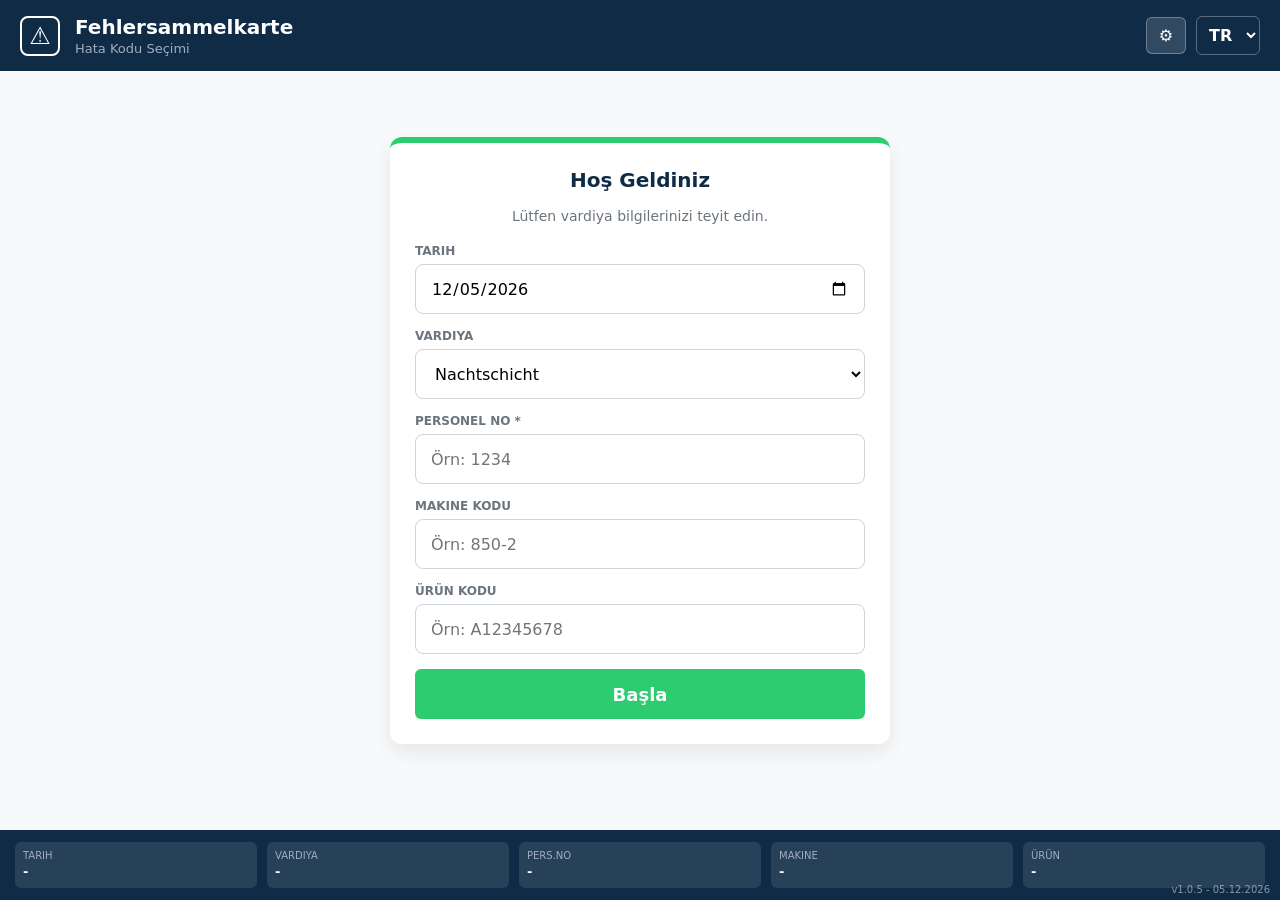
<file: mex_index.html>
<!DOCTYPE html>
<html lang="de">
<head>
    <meta charset="UTF-8">
    <meta name="viewport" content="width=device-width, initial-scale=1.0, maximum-scale=1.0, user-scalable=no">
    <title>BBP - Quality Control System</title>
    
    <link rel="stylesheet" href="css/style.css">
</head>
<body>

    <header>
        <div class="header-left">
            <div class="warning-icon">⚠</div>
            <div class="header-title">
                <h1>Fehlersammelkarte</h1>
                <p id="lbl_header_sub">Hata Kodu Seçimi</p>
            </div>
        </div>
        <div class="header-right">
            <button class="btn-settings" onclick="showSetup()" title="Ayarlar">⚙️</button>
            <div class="lang-switcher">
                <select id="langSelect" onchange="changeLanguage()">
                    <option value="de">DE</option>
                    <option value="tr">TR</option>
                    <option value="en">EN</option>
                    <option value="ro">RO</option>
                    <option value="ru">RU</option>
                </select>
            </div>
        </div>
    </header>

    <div class="main-content">
        <div id="setup-view">
            <div class="setup-card">
                <h2 id="lbl_setup_title">Willkommen / Hoş Geldiniz</h2>
                <p id="lbl_setup_desc">Lütfen vardiya bilgilerinizi teyit edin.</p>
                <div class="setup-row">
                    <div class="setup-group">
                        <label id="lbl_setup_date">Datum / Tarih</label>
                        <input type="date" id="inp_date">
                    </div>
                    <div class="setup-group">
                        <label id="lbl_setup_shift">Schicht / Vardiya</label>
                        <select id="inp_shift">
                            <option value="Frühschicht">Frühschicht</option>
                            <option value="Spätschicht">Spätschicht</option>
                            <option value="Nachtschicht">Nachtschicht</option>
                        </select>
                    </div>
                </div>
                <div class="setup-row">
                    <div class="setup-group">
                        <label id="lbl_setup_pers">Pers.Nr / Personel No *</label>
                        <input type="number" id="inp_persnr" placeholder="Örn: 1234">
                    </div>
                    <div class="setup-group">
                        <label id="lbl_setup_mac">Maschine / Makine Kodu</label>
                        <input type="text" id="inp_maschine" list="machineList" placeholder="Örn: 850-2" autocomplete="off">
                        <datalist id="machineList"></datalist>
                    </div>
                </div>
                <div class="setup-group" style="margin-bottom: 0;">
                    <label id="lbl_setup_bau">Bauteilnr / Ürün Kodu</label>
                    <input type="text" id="inp_bauteilnr" placeholder="Örn: A12345678" autocomplete="off">
                </div>
                <button class="btn-start" onclick="startApp()" id="btn_start">Start / Başla</button>
            </div>
        </div>

        <div id="dashboard-view">
            <div class="instruction">
                <h2 id="lbl_inst_title">Bitte Bauteil Auswählen / Parça Tipi Seçin</h2>
            </div>
            <div class="grid-cards">
                <div class="card c1" onclick="openForm('Ölwanne')"><div class="badge">1</div><div class="card-img-wrapper">🛢️</div><h3 class="card-title">Ölwanne</h3><div class="card-subtitle" id="sub_1">Yağ Karteri</div></div>
                <div class="card c2" onclick="openForm('Halter Luftfilter')"><div class="badge">2</div><div class="card-img-wrapper">💨</div><h3 class="card-title">Halter Luftfilter</h3><div class="card-subtitle" id="sub_2">Hava Filtresi Tutucu</div></div>
                <div class="card c3" onclick="openForm('Windlaut')"><div class="badge">3</div><div class="card-img-wrapper">🔊</div><h3 class="card-title">Windlaut</h3><div class="card-subtitle" id="sub_3">Ses Çıkış Elemanı</div></div>
                <div class="card c4" onclick="openForm('Motorabdeckung Q-Tor')"><div class="badge">4</div><div class="card-img-wrapper">⚙️</div><h3 class="card-title">Motorabdeckung Q-Tor</h3><div class="card-subtitle" id="sub_4">Motor Kapağı Q-Tor</div></div>
                <div class="card c5" onclick="openForm('Motorabdeckung')"><div class="badge">5</div><div class="card-img-wrapper">🛡️</div><h3 class="card-title">Motorabdeckung</h3><div class="card-subtitle" id="sub_5">Motor Kapağı</div></div>
                <div class="card c6" onclick="openForm('Standard')"><div class="badge">6</div><div class="card-img-wrapper">📋</div><h3 class="card-title">Standard</h3><div class="card-subtitle" id="sub_6">Standart Hatalar</div></div>
            </div>
        </div>

        <div id="form-view">
            <button class="back-btn" onclick="goBack()">⬅ <span id="lbl_back">Zurück / Geri Dön</span></button>
            <h2 class="form-header-title" id="form-title">Seçilen Ürün</h2>
            <div id="errorList"></div>
            <button type="button" class="btn-submit" onclick="showModal()" id="btn_submit_main">Speichern / Kaydet</button>
        </div>
    </div>

    <footer style="position: relative;">
        <div class="footer-item"><div class="f-text"><span id="lbl_foot_date">Datum</span><strong id="val_date">-</strong></div></div>
        <div class="footer-item"><div class="f-text"><span id="lbl_foot_shift">Schicht</span><strong id="val_shift">-</strong></div></div>
        <div class="footer-item"><div class="f-text"><span id="lbl_foot_pers">Pers.nr</span><strong id="val_pers">-</strong></div></div>
        <div class="footer-item"><div class="f-text"><span id="lbl_foot_mac">Maschine</span><strong id="val_mac">-</strong></div></div>
        <div class="footer-item"><div class="f-text"><span id="lbl_foot_bau">Bauteil</span><strong id="val_bau">-</strong></div></div>
        <div id="version-tag" style="position: absolute; bottom: 5px; right: 10px; font-size: 10px; color: rgba(255,255,255,0.5);">v1.0.5 - Yükleniyor...</div>
    </footer>
    
    <div class="modal-overlay" id="confirmModal">
        <div class="modal-content">
            <h3 id="lbl_mod_title">Kontrolle / Son Kontrol</h3>
            <p><strong id="lbl_mod_date">Datum:</strong> <span id="modDatum"></span></p>
            <p><strong id="lbl_mod_shift">Schicht:</strong> <span id="modSchicht"></span></p>
            <p><strong id="lbl_mod_pers">Pers.nr:</strong> <span id="modPers"></span></p>
            <p><strong id="lbl_mod_mac">Maschine:</strong> <span id="modMaschine"></span></p>
            <p><strong id="lbl_mod_bau">Bauteilnr:</strong> <span id="modBauteilNr"></span></p>
            <p><strong id="lbl_mod_cat">Kategorie:</strong> <span id="modKategori"></span></p>
            <p><strong id="lbl_mod_tot">Gesamt:</strong> <span id="modTotalError" style="font-size: 18px; color: red; font-weight:bold;">0</span></p>
            <div class="modal-actions">
                <button onclick="closeModal()" id="btn_mod_cancel" style="background:#95a5a6;">Zurück / İptal</button>
                <button onclick="submitData()" id="btn_mod_confirm" style="background:var(--success);">Bestätigen / Onayla</button>
            </div>
        </div>
    </div>

    <script src="js/db.js"></script>
    <script src="js/api.js"></script>
    <script src="js/main.js"></script>
</body>
</html>
</file>
<file: css/style.css>
/* ROOT (Kök) Bölümü: Renkleri tek bir yerden yönetmek için değişkenler oluşturduk.
   Yarın bir gün firmanın ana rengi değişirse sadece burayı değiştiririz, her yer güncellenir. */
:root {
    --header-bg: #0f2b46;       
    --bg-color: #f8f9fa;        
    --text-dark: #1a1a1a;       
    --text-muted: #6c757d;      
    --success: #2ecc71;         
}

/* Sayfadaki tüm öğeler için temel sıfırlama (kutu modellemesi ve font ayarı) */
* { box-sizing: border-box; font-family: 'Segoe UI', system-ui, sans-serif; }

/* Gövde ayarları: Ekranı tam kapla, gereksiz boşlukları (margin) at. */
body { margin: 0; background-color: var(--bg-color); display: flex; flex-direction: column; min-height: 100vh; -webkit-tap-highlight-color: transparent; }

/* Üst Kısım (Header) Tasarımı: sticky komutu ile sayfayı aşağı kaydırsak da üstte yapışık kalır. */
header { background-color: var(--header-bg); color: white; padding: 15px 20px; display: flex; justify-content: space-between; align-items: center; position: sticky; top: 0; z-index: 50; }
.header-left { display: flex; align-items: center; gap: 15px; }
.warning-icon { width: 40px; height: 40px; border: 2px solid white; border-radius: 8px; display: flex; align-items: center; justify-content: center; font-size: 24px; font-weight: bold; }
.header-title h1 { margin: 0; font-size: 20px; font-weight: 600; }
.header-title p { margin: 2px 0 0 0; font-size: 13px; color: #a0aec0; }
.header-right { display: flex; gap: 10px; align-items: center; }

/* Dil Seçici (Açılır Menü) Tasarımı */
.btn-settings { background: rgba(255,255,255,0.15); border: 1px solid rgba(255,255,255,0.3); color: white; border-radius: 6px; padding: 8px 12px; cursor: pointer; font-size: 16px; }
.lang-switcher select { background: transparent; color: white; border: 1px solid rgba(255,255,255,0.3); border-radius: 6px; padding: 8px; font-size: 16px; font-weight: bold; outline: none; cursor: pointer; }
.lang-switcher select option { color: var(--text-dark); background: white; }

/* İçerik Alanı: Arayüzü çok geniş ekranlarda bile ortada ve düzgün tutar (max-width: 1000px) */
.main-content { flex: 1; padding: 20px; max-width: 1000px; margin: 0 auto; width: 100%; display: flex; flex-direction: column; }

/* VARDİYA EKRANI TASARIMI */
#setup-view { display: flex; flex-direction: column; align-items: center; justify-content: center; flex: 1; animation: fadeIn 0.4s ease; padding-bottom: 20px; }
.setup-card { background: white; padding: 25px; border-radius: 12px; box-shadow: 0 8px 20px rgba(0,0,0,0.08); width: 100%; max-width: 500px; border-top: 6px solid var(--success); }
.setup-card h2 { margin-top: 0; color: var(--header-bg); text-align: center; font-size: 20px; }
.setup-card p { color: var(--text-muted); text-align: center; font-size: 14px; margin-bottom: 20px; }
.setup-row { display: flex; flex-direction: column; gap: 15px; margin-bottom: 15px; }
.setup-group { width: 100%; display: flex; flex-direction: column; }
.setup-group label { font-size: 12px; font-weight: bold; color: var(--text-muted); margin-bottom: 6px; text-transform: uppercase; }
.setup-group input, .setup-group select { width: 100%; height: 50px; padding: 10px 15px; border: 1px solid #ced4da; border-radius: 8px; font-size: 16px; background: white; box-sizing: border-box; }
input[type="date"] { text-align: left; -webkit-appearance: none; }
.btn-start { width: 100%; background: var(--success); color: white; border: none; height: 50px; border-radius: 6px; font-size: 18px; font-weight: bold; cursor: pointer; margin-top: 15px; transition: 0.2s; }

/* KARTLAR EKRANI TASARIMI */
/* display: none ile başlangıçta gizliyoruz. JS zamanı gelince bunu görünür yapacak */
#dashboard-view { display: none; animation: fadeIn 0.3s ease; }
.instruction { text-align: center; margin-bottom: 20px; }

/* Mobilde kartların yan yana sıkışıp küçülmemesi için 280px sınırını 250px'e çektik */
.grid-cards { display: grid; grid-template-columns: repeat(auto-fit, minmax(250px, 1fr)); gap: 15px; }

.card { border-radius: 12px; padding: 25px 20px; position: relative; cursor: pointer; text-align: center; border: 1px solid rgba(0,0,0,0.05); background: white; box-shadow: 0 4px 6px rgba(0,0,0,0.02); }
.badge { position: absolute; top: 15px; left: 15px; color: white; background: var(--header-bg); font-weight: bold; font-size: 16px; width: 28px; height: 28px; border-radius: 6px; display: flex; align-items: center; justify-content: center; }

/* Resimleri saran kutuyu beton gibi sabitliyoruz, dışarı taşmaları engelliyoruz */
.card-img-wrapper { 
    height: 75px; 
    width: 100%;  
    display: flex; 
    align-items: center; 
    justify-content: center; 
    margin-bottom: 12px; 
    overflow: hidden; 
}

/* Görsel kuralları */
.card-img-wrapper img {
    max-width: 100%;    
    max-height: 65px;   
    object-fit: contain; 
    filter: drop-shadow(0 4px 6px rgba(0,0,0,0.1)); 
}

/* YAZILARI BÜYÜTTÜK: Mobilde daha rahat okunması için font-size değerlerini artırdık */
.card-title { font-size: 20px; font-weight: bold; margin: 0; color: var(--text-dark); }
.card-subtitle { font-size: 14px; color: var(--text-muted); margin-top: 5px; }

/* HATA FORMU TASARIMI */
#form-view { display: none; animation: fadeIn 0.3s ease; }
/* fadeIn: Sayfa geçişlerinde yavaşça görünme animasyonu (göz yormaz) */
@keyframes fadeIn { from { opacity: 0; transform: translateY(10px); } to { opacity: 1; transform: translateY(0); } }
.back-btn { background: none; border: none; color: var(--header-bg); font-size: 16px; font-weight: bold; padding: 10px 0 20px 0; cursor: pointer; display: flex; align-items: center; gap: 5px; }
.form-header-title { font-size: 22px; color: var(--header-bg); margin-top: 0; margin-bottom: 15px; border-bottom: 2px solid #eee; padding-bottom: 10px; }
.error-item { display: flex; justify-content: space-between; align-items: center; padding: 12px 0; border-bottom: 1px solid #eee; }
.error-name strong { display: block; font-size: 15px; color: var(--text-dark); }
.error-name span { font-size: 12px; color: var(--text-muted); font-style: italic; }
.counter { display: flex; align-items: center; gap: 8px; }
.btn-count { background: #e0e6ed; border: none; width: 44px; height: 44px; border-radius: 8px; font-size: 24px; font-weight: bold; cursor: pointer; }
.count-input { width: 60px; height: 44px; text-align: center; font-size: 18px; font-weight: bold; border: 1px solid #ccc; border-radius: 8px; }
.btn-submit { width: 100%; padding: 16px; background: var(--success); color: #fff; border: none; border-radius: 8px; font-size: 18px; font-weight: bold; margin-top: 25px; cursor: pointer;}

/* MODAL (KARARTILMIŞ ARKA PLAN VE AÇILIR PENCERE) */
.modal-overlay { display: none; position: fixed; top: 0; left: 0; width: 100%; height: 100%; background: rgba(0,0,0,0.7); align-items: center; justify-content: center; z-index: 100; padding: 15px; }
.modal-content { background: #fff; padding: 25px; border-radius: 12px; width: 100%; max-width: 400px; }
.modal-content p { display: flex; justify-content: space-between; border-bottom: 1px dashed #eee; padding-bottom: 5px; margin: 8px 0; font-size: 14px; }
.modal-actions { display: flex; gap: 10px; margin-top: 20px; }
.modal-actions button { flex: 1; padding: 12px; border: none; border-radius: 6px; font-weight: bold; font-size: 15px; color: white; cursor: pointer; }

/* ALT BİLGİ ALANI */
footer { background-color: var(--header-bg); color: white; display: flex; flex-wrap: wrap; gap: 10px; padding: 12px 15px; margin-top: auto; }
.footer-item { display: flex; align-items: center; gap: 8px; flex: 1; min-width: 110px; background: rgba(255,255,255,0.1); padding: 8px; border-radius: 6px; }
.f-text span { display: block; font-size: 10px; color: #a0aec0; text-transform: uppercase; }
.f-text strong { font-size: 13px; font-weight: 600; }
</file>
